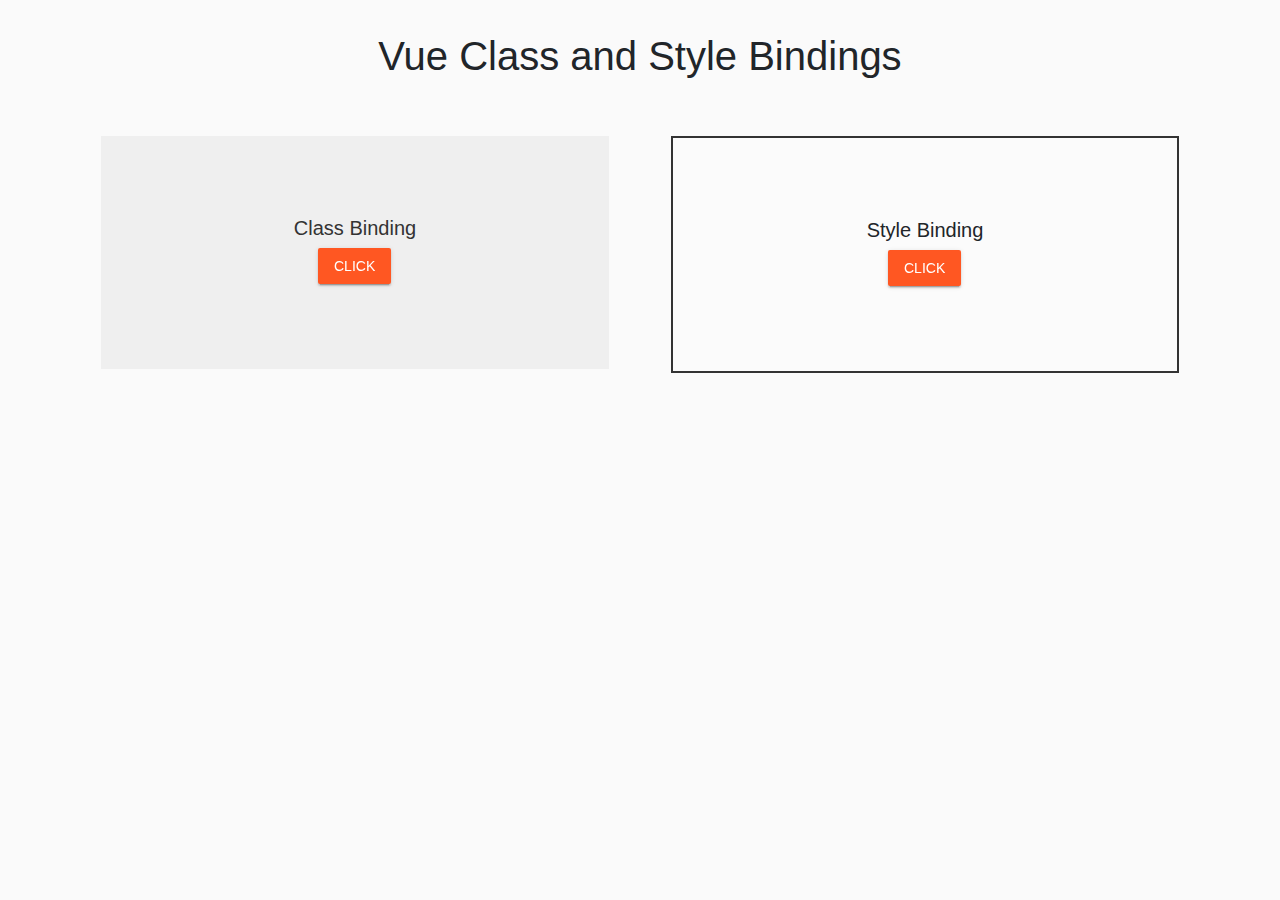
<file: vueClassStyleBindings/index.html>
<!DOCTYPE html>
<html lang="en">
<head>
    <meta charset="UTF-8">
    <meta name="viewport" content="width=device-width, initial-scale=1.0">
    <meta http-equiv="X-UA-Compatible" content="ie=edge">
    <link rel="stylesheet" href="../css/bootstrap-material-design.min.css">
    <title>Vue Class and Style Bindings</title>
</head>
<body>
    <div id="app">
        <div class="container">
            <div class="row">
                <div class="col text-center p-3 m-3">
                    <h1>Vue Class and Style Bindings</h1>
                </div>
            </div>
        </div>

        <div class="container">
            <div class="row">
                <div class="col-6">
                    <div :class="color">
                        <h5>Class Binding</h5>
                        <button class="btn btn-raised btn-warning" @click="">Click</button>
                    </div>
                </div>
                <div class="col-6">
                    <div :style="styleObject">
                        <h5>Style Binding</h5>
                        <button class="btn btn-raised btn-warning" @click="">Click</button>
                    </div>
                </div>
            </div>
        </div>
    </div>
    <style>
        .color-content {
            margin: 1rem;
            padding: 80px;
            background-color: #efefef;
            color: #333;
            text-align: center;
        }
    </style>
    <script src="../js/vue.js"></script>
    <script src="app.js"></script>
    
</body>
</html>
</file>
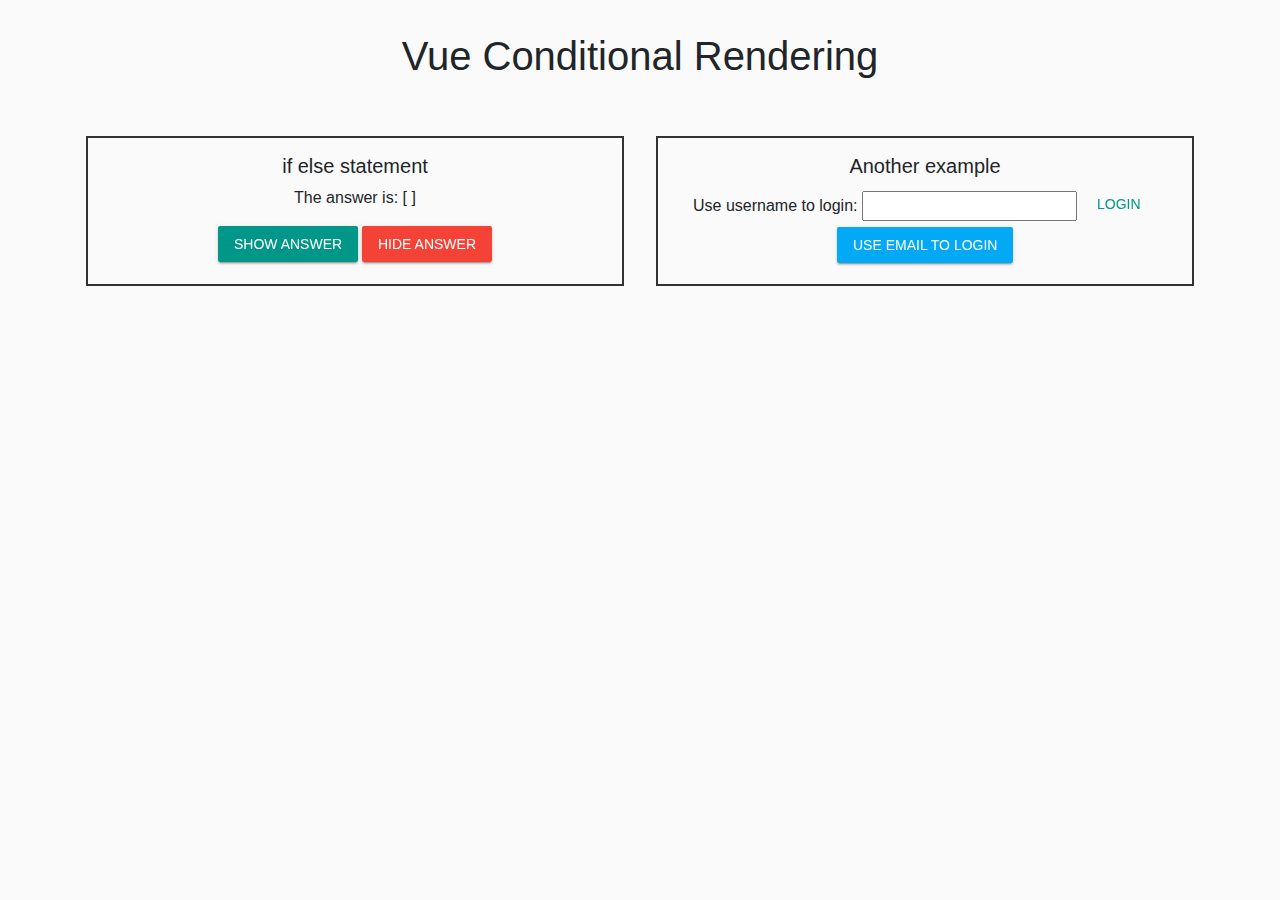
<file: vueConditionalRendering/index.html>
<!DOCTYPE html>
<html lang="en">
<head>
    <meta charset="UTF-8">
    <meta name="viewport" content="width=device-width, initial-scale=1.0">
    <meta http-equiv="X-UA-Compatible" content="ie=edge">
    <link rel="stylesheet" href="../css/bootstrap-material-design.min.css">
    <title>Vue Conditional Rendering</title>
</head>
<body>
    <div id="app">
        <div class="container">
            <div class="row">
                <div class="col text-center p-3 m-3">
                    <h1>Vue Conditional Rendering</h1>
                </div>
            </div>
        </div>

        <div class="container">
            <div class="row">
                <div class="wrapper col text-center p-3 m-3">
                    <h5>if else statement</h5>
                    <p>The answer is: <span v-if="ok == true">true</span><span v-else>[ ]</span></p>
                    <button class="btn btn-raised btn-primary" @click="ok = true">Show answer</button>
                    <button class="btn btn-raised btn-danger" @click="ok = false">Hide answer</button>
                </div>

                <div class="wrapper col text-center p-3 m-3">
                    <h5>Another example</h5>
                    <user-name-login v-if="loginType === 'username'" @hide="loginType = 'useremail'"></user-name-login>
                    <user-email-login v-else @hide="loginType = 'username'"></user-email-login>
                </div>
            </div>
        </div>
    </div>
    <style>
        .wrapper {
            padding: 0.25rem;
            border: 2px solid #333;
        }
    </style>
    <script src="../js/vue.js"></script>
    <script src="app.js"></script>
    
</body>
</html>
</file>
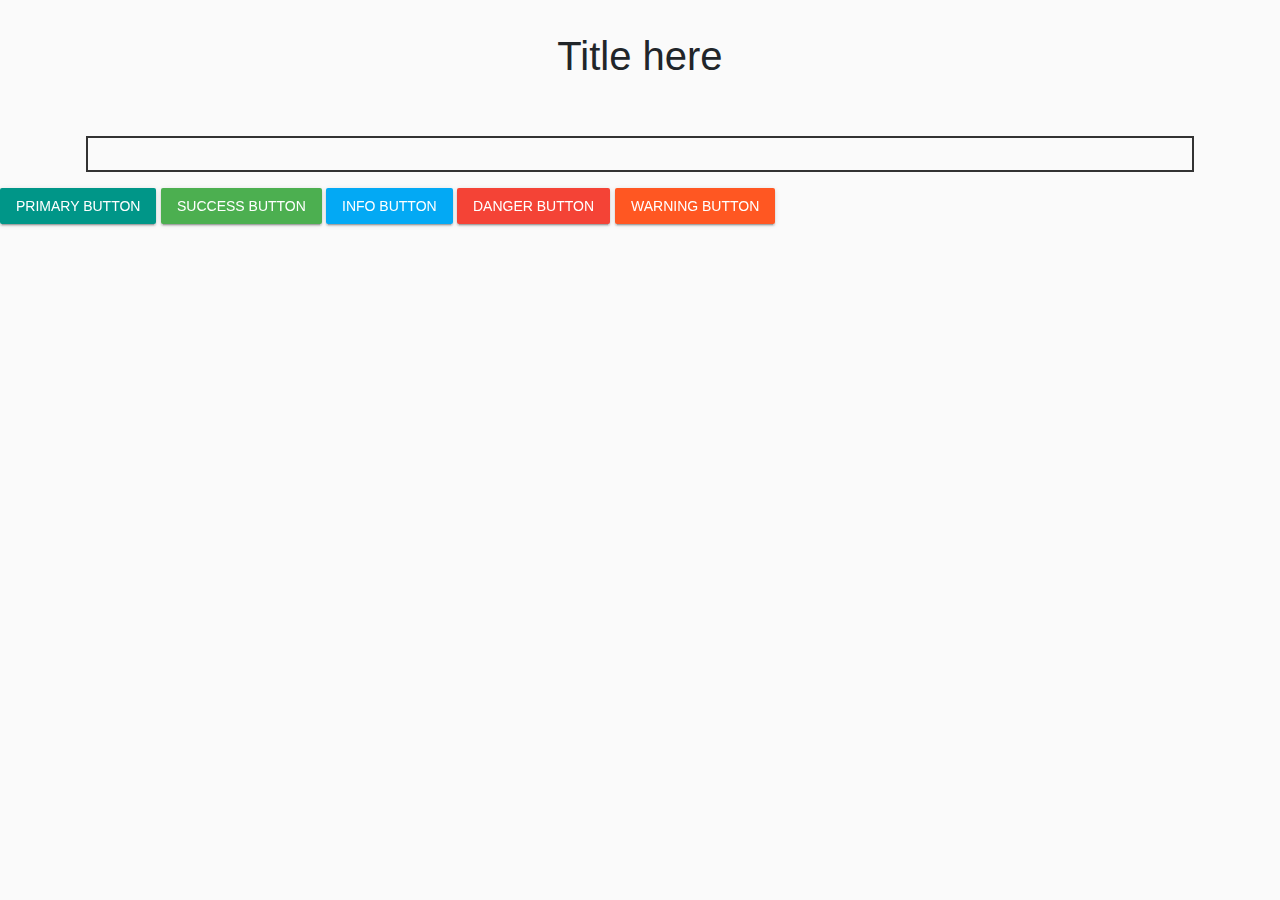
<file: template.html>
<!DOCTYPE html>
<html lang="en">
<head>
    <meta charset="UTF-8">
    <meta name="viewport" content="width=device-width, initial-scale=1.0">
    <meta http-equiv="X-UA-Compatible" content="ie=edge">
    <title>Document</title>
    <link rel="stylesheet" href="../css/bootstrap-material-design.min.css">
</head>
<body>
    <!-- top header -->
    <div class="container">
        <div class="row">
            <div class="col text-center p-3 m-3">
                <h1>Title here</h1>
            </div>
        </div>
    </div>

    <!-- wrapper -->
    <div class="container">
        <div class="row">
            <div class="wrapper col text-center p-3 m-3">

            </div>
        </div>
    </div>

    <!-- button -->
    <button class="btn btn-raised btn-primary">Primary Button</button>
    <button class="btn btn-raised btn-success">Success Button</button>
    <button class="btn btn-raised btn-info">Info Button</button>
    <button class="btn btn-raised btn-danger">Danger Button</button>
    <button class="btn btn-raised btn-warning">Warning Button</button>
    
    <script src="../js/vue.js"></script>
    <style>
        /* wrapper style */
        .wrapper {
            padding: 0.25rem;
            border: 2px solid #333;
        }
    </style>
    
</body>
</html>
</file>
